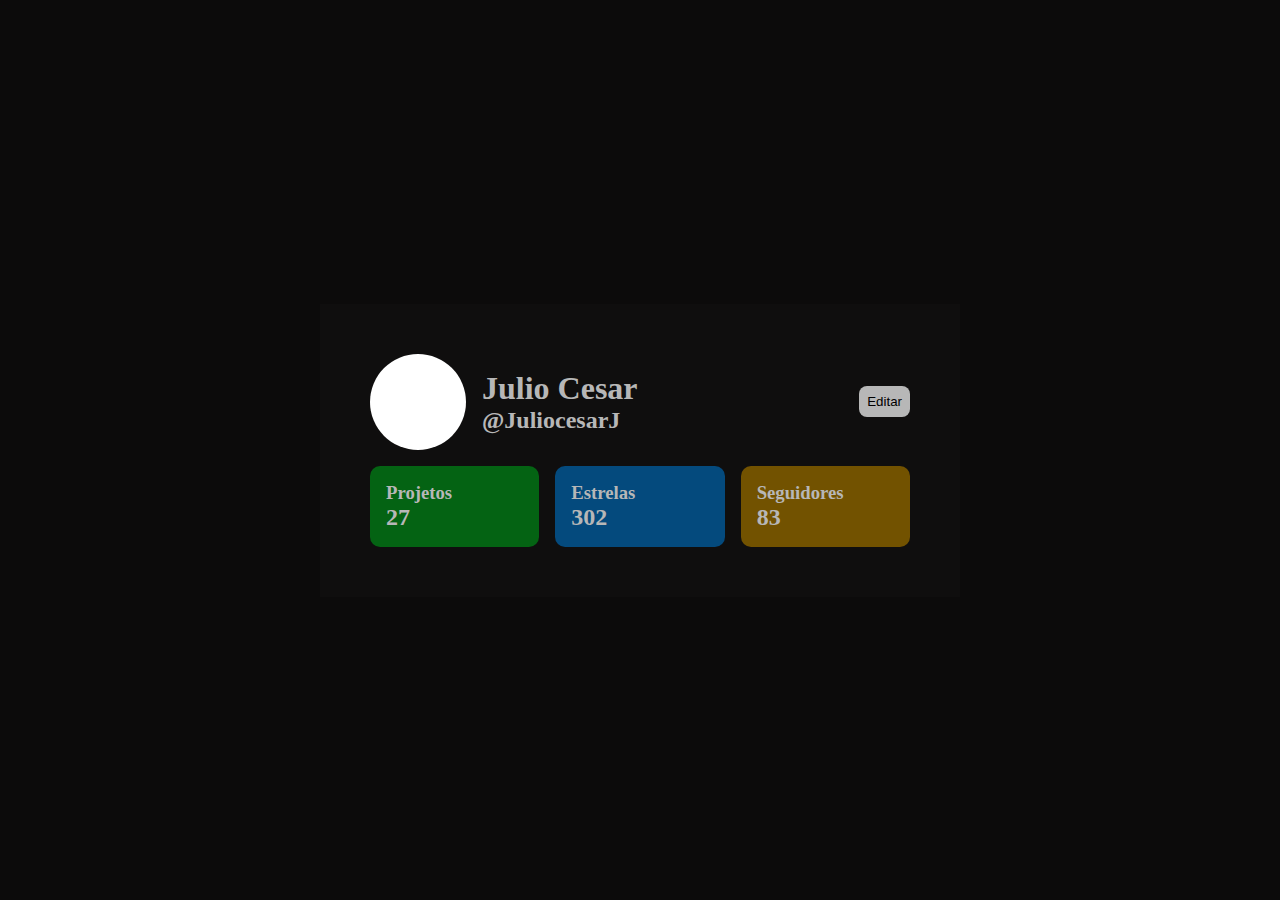
<file: index.html>
<!DOCTYPE html>
<html lang="pt-BR">
<head>
    <meta charset="UTF-8">
    <meta http-equiv="X-UA-Compatible" content="IE=edge">
    <meta name="viewport" content="width=device-width, initial-scale=1.0">
    <link rel="stylesheet" href="style.css">
    <title>Component Master</title>
</head>
<body>
    <div id="conteudo">
        <header id="Header">
            <div class="container-image">
                <img src="Assets/teste.png" alt="#">
                <div class="descricao">
                    <h1>Julio Cesar</h1>
                    <h2>@JuliocesarJ</h2>
                </div>
            </div>
            <button>Editar</button>
        </header>
        <section id="componente">
            <div class="comp-1">
                    <h3>Projetos</h3>
                    <h2>27</h2>
            </div>
            <div class="comp-2">
                <h3>Estrelas</h3>
                <h2>302</h2>
            </div>
            <div class="comp-3">
                <h3>Seguidores</h3>
                <h2>83</h2>
            </div>
        </section>
    </div>
</body>
</html>
</file>
<file: style.css>
/* ==== RESET CSS ===== */
*{
    margin: 0;
    padding: 0;
    box-sizing: border-box;
}

:root {
    --Preto: #0C0B0B;
    --Cinza: #0F0E0E;
    --Branco: #B7B7B7;
    --Verde: #046313;
    --Azul: #044A7D;
    --Amarelo: #725200;
}

body {
    width: 100%;
    height: 100%;
    color: var(--Branco);
    background-color: var(--Preto);
}

/* ==== MOBILE ===== */
@media (max-width: 800px) {

body {
    display: flex;
    width: 100%;
    height: 100vh;
    justify-content: center;
    align-items: center;
}

#conteudo{
    width: 50%;
    height: auto;
}

/* ===== HEADER ===== */

#Header{
    display: flex;
    flex-direction: column;
    justify-content: center;
    align-items: center;
}

#Header img {
    width: 6rem;
    height: 6rem;
    border-radius: 100%;
}

.container-image{
    display: flex;
    flex-direction: column;
    align-items: center;
}

#Header button {
    border-radius: 0.5rem;
    border: none;
    padding: 0.5rem;
    background-color: var(--Branco);
}

/* ===== CARDS ===== */
#componente {
    margin-top: 1rem;
    grid-row: 2/3;
    grid-area: "componente";
    gap: 1rem;
}

#componente {
    display: flex;
    flex-direction: column;
}

.comp-1, .comp-2, .comp-3 {
    display: flex;
    flex-direction: column;
    justify-content: center;
    height: 5.625rem;
    border-radius: 5px;
}

#componente h2 {
    font-size: 2rem;
}

#componente h3 {
    font-size: 1rem;
}

.comp-1{
    padding-left: 1rem;
    background-color: var(--Verde);
}

.comp-2{
    padding-left: 1rem;
    background-color: var(--Azul);
}

.comp-3{
    padding-left: 1rem;
    background-color: var(--Amarelo);
}
}

/* ==== DESKTOP ===== */
@media (min-width: 801px) {
body {
    display: flex;
    width: 100vw;
    height: 100vh;
    justify-content: center;
    align-items: center;
}

#conteudo {
    background-color: var(--Cinza);
    padding: 50px;
    width: 50%;
    height: auto;
}

#Header {
    display: flex;
    align-items: center;
    justify-content: space-between;
}

.container-image {
    display: flex;
    align-items: center;
}

.container-image img {
    width: 6rem;
    height: 6rem;
    border-radius: 100%;
    margin-right: 1rem;
}

button{
    border-radius: 0.5rem;
    border: none;
    padding: 0.5rem;
    background-color: var(--Branco);
}

#componente {
    display: grid;
    grid-template-columns: repeat(3, 1fr);
    grid-template-rows: 1fr;
    column-gap: 1rem;
    margin-top: 1rem;
}

.comp-1{
    padding: 1rem;
    background-color: var(--Verde);
    border-radius: 10px;
}

.comp-2{
    padding: 1rem;
    background-color: var(--Azul);
    border-radius: 10px;
}

.comp-3{
    padding: 1rem;
    background-color: var(--Amarelo);
    border-radius: 10px;
}
}
</file>
